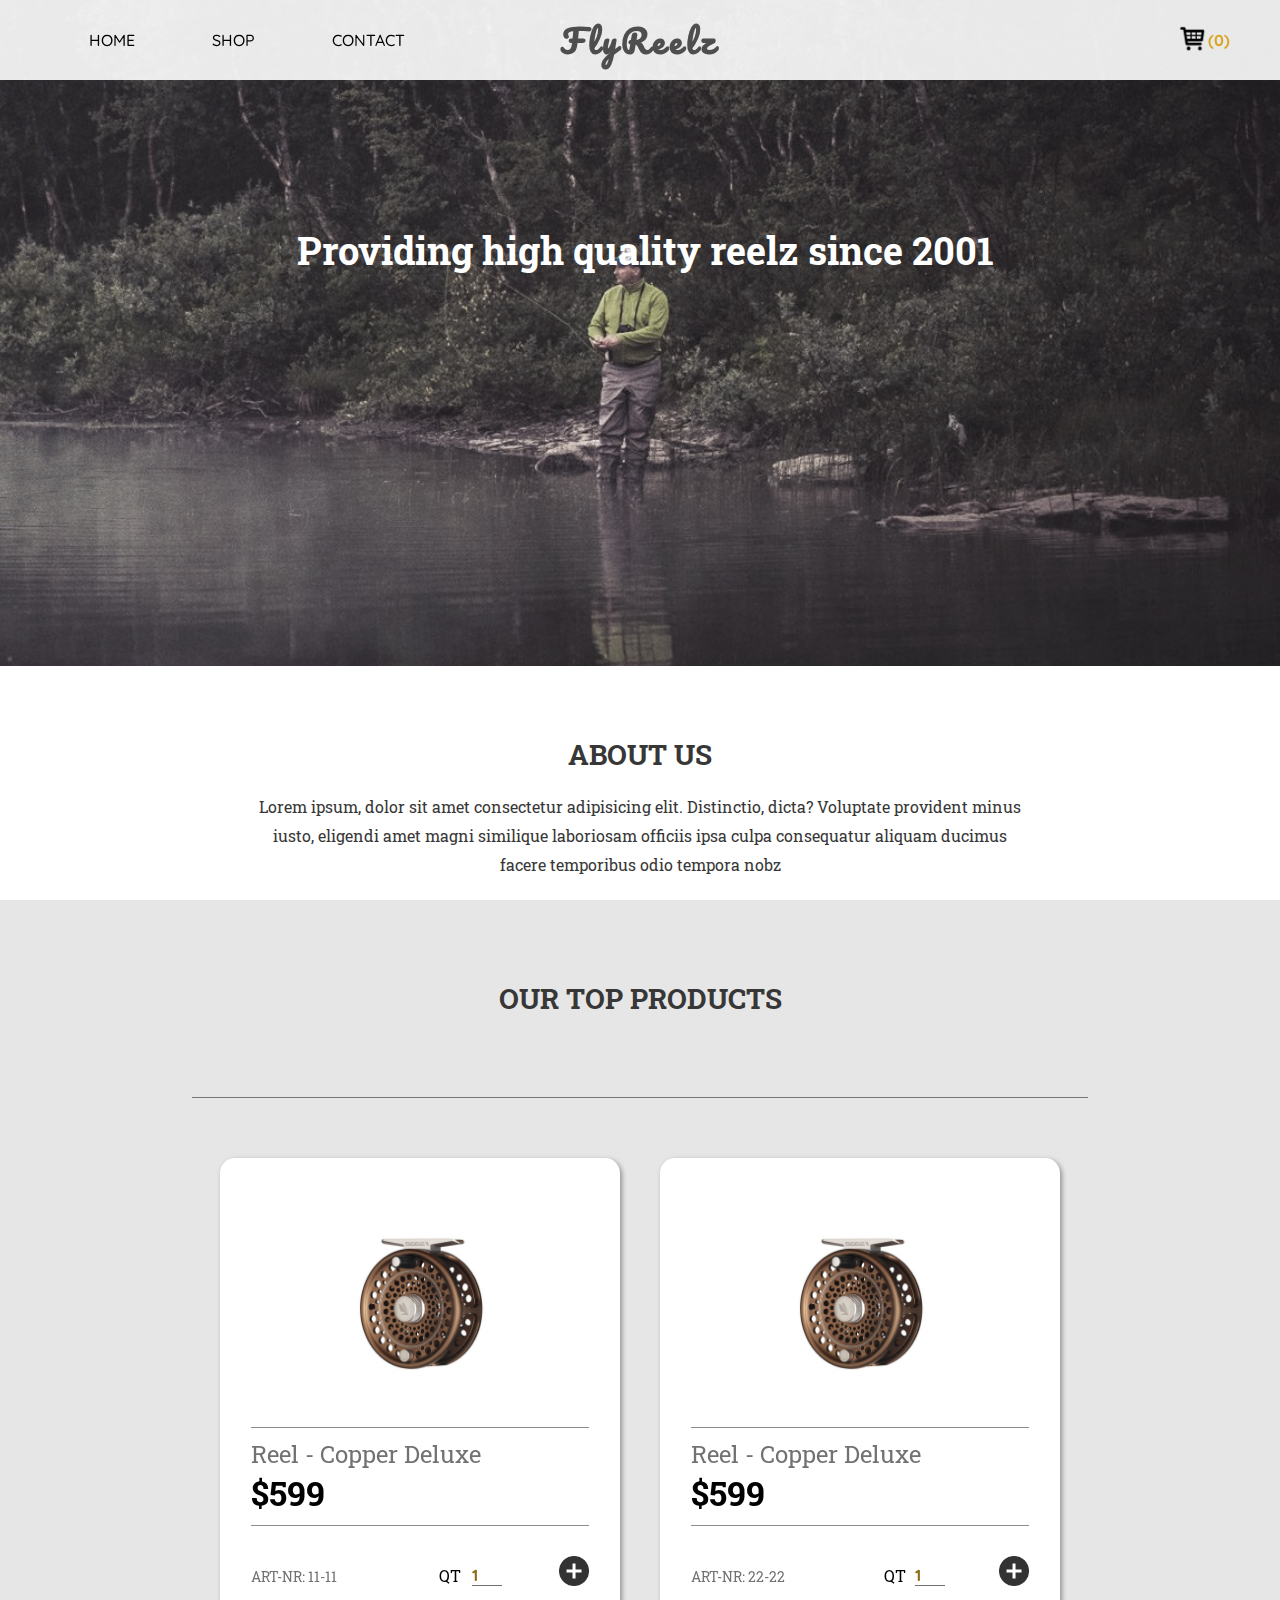
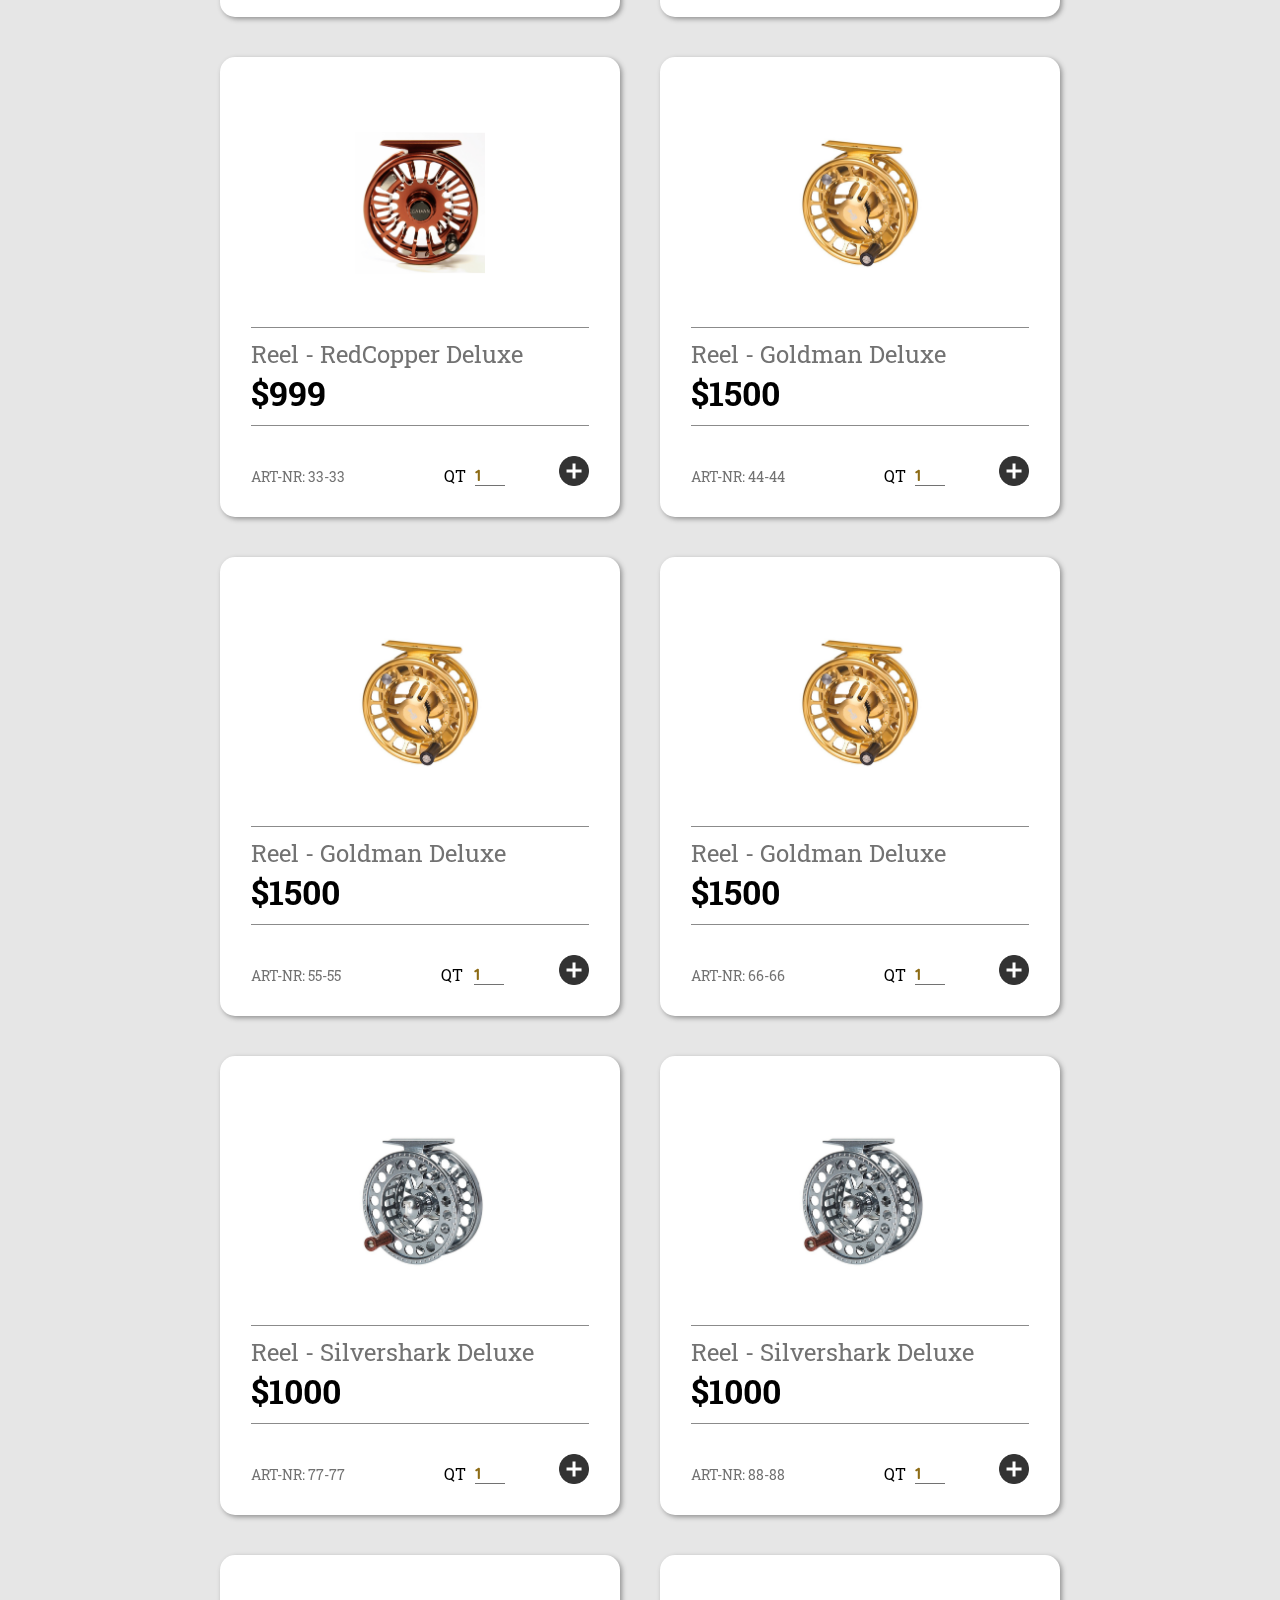
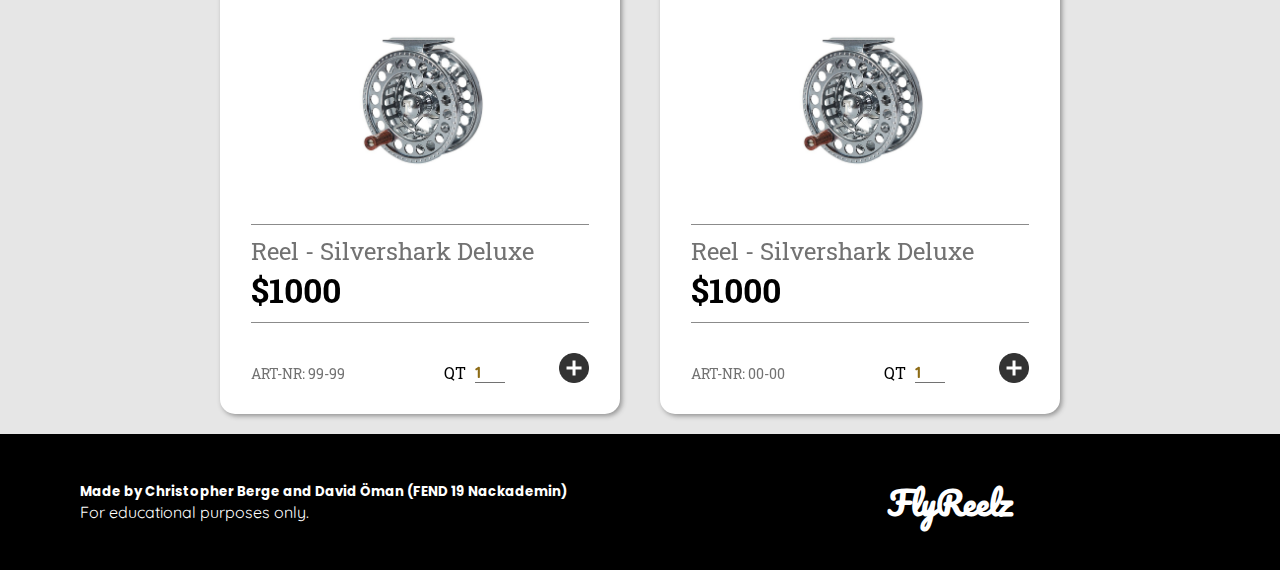
<file: index.html>
<!DOCTYPE html>
<!--[if lt IE 7]>      <html class="no-js lt-ie9 lt-ie8 lt-ie7"> <![endif]-->
<!--[if IE 7]>         <html class="no-js lt-ie9 lt-ie8"> <![endif]-->
<!--[if IE 8]>         <html class="no-js lt-ie9"> <![endif]-->
<!--[if gt IE 8]><!-->
<html class="no-js">
<!--<![endif]-->

<head>
    <meta charset="utf-8">
    <meta http-equiv="X-UA-Compatible" content="IE=edge">
    <title></title>
    <meta name="description" content="">
    <meta name="viewport" content="width=device-width, initial-scale=1">
    <link rel="stylesheet" href="./assets/style/style.css">
    <script src="https://code.jquery.com/jquery-3.4.1.min.js"></script>
<body>
    <header class="page-header">
        <nav class="nav_bar">
            <ul class="nav_bar_navigation">
                <li><a class="nav_bar_navigation_btn" href="#">HOME</a></li>
                <li><a class="nav_bar_navigation_btn" href="#shop">SHOP</a></li>
                <li><a class="nav_bar_navigation_btn" href="#foo">CONTACT</a></li>
            </ul>
            <div class="nav_bar_logo"><h1>FlyReelz</h1></div>
            <div class="nav_bar_cart">
                <div href="#" class="nav_bar_cart_btn" onclick="openCart()"></div>
                <div id="nav_bar_cart_count"></div>
            </div>
        </nav>
        </div>
        <div class="page-header__hero">
            <h2 class="page-header__hero-header">
                Providing high quality
                reelz since 2001 </h2>
            
        </div>
       <div class="page-header__about">
           <h3>ABOUT US</h3>
           <p>Lorem ipsum, dolor sit amet consectetur adipisicing elit. Distinctio, dicta? Voluptate provident minus iusto, eligendi amet magni similique laboriosam officiis ipsa culpa consequatur aliquam ducimus facere temporibus odio tempora nobz</p>
       </div> 
    </header>
    <main class="main-container">
        <section  id="shop" class="product-section">
            <div class="product-section__header">
               <h3>OUR TOP PRODUCTS</h3> 
            </div>
            <div id="products-container"  class="products"></div> 
        </section>
    </main>
    <footer id="foo" class="footer-area">
        <div class="footer-area footer-area__info">
            <h5>Made by Christopher Berge and David Öman (FEND 19 Nackademin)</h5>
            <p>For educational purposes only.</p>
        </div>
        <div class="footer-area footer-area__logo">
            <h1>FlyReelz</h1>
        </div>  
    </footer>
    <div id="cart" class="cart-menu">
        <a href="javascript:void(0)" class="closebtn" onclick="closeCart()">&times;</a>
        <div class="cart-header-container">
            <h4 class="cart-menu-header">CART</h4>
        </div>
        <div class="cart_list_container"></div>
        <button class="cart_remove_all">CLEAR CART</button>
        <button id="checkOut" class="checkout">Checkout</button>
    </div>
    <script src="./assets/js/initProducts.js" async defer></script>
    <script src="./assets/js/handleCart.js" async defer></script>
    <script src="./assets/js/addToLS.js" async defer></script>
</head>
</body>

</html>
</file>
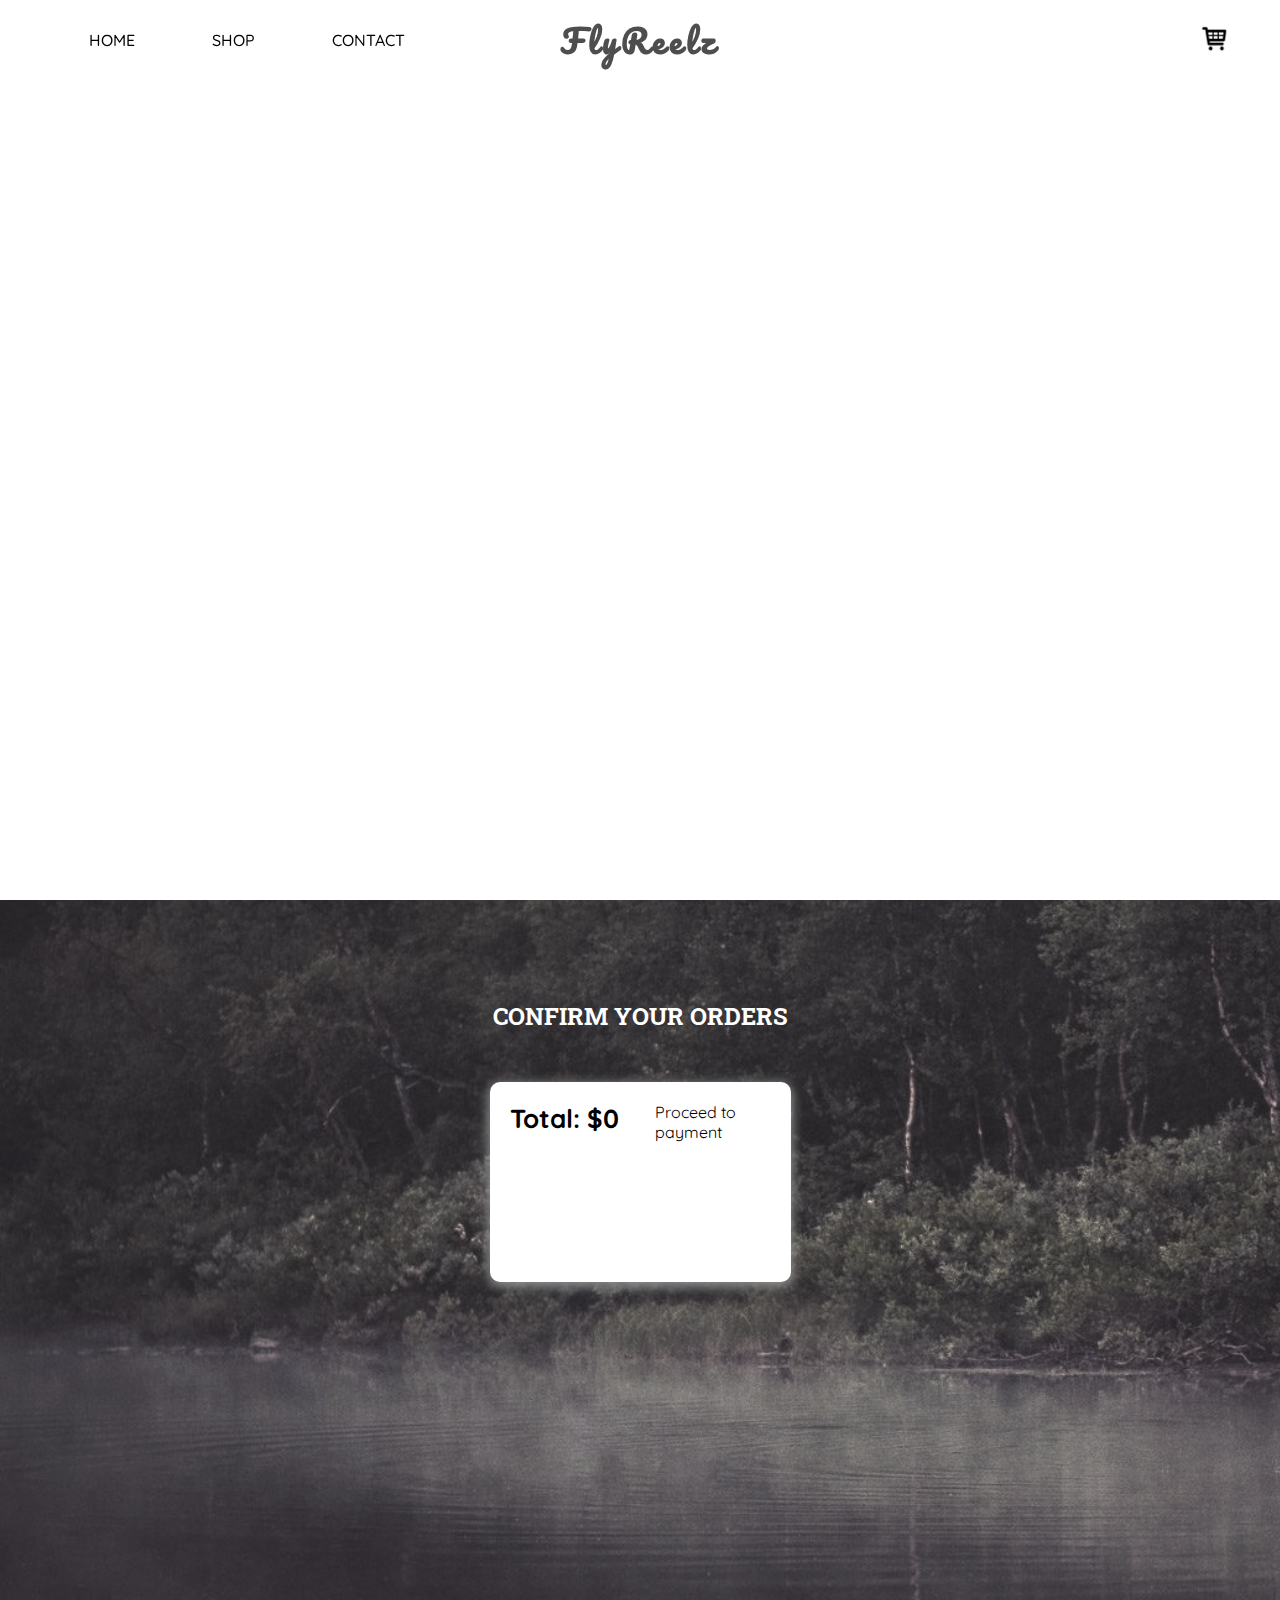
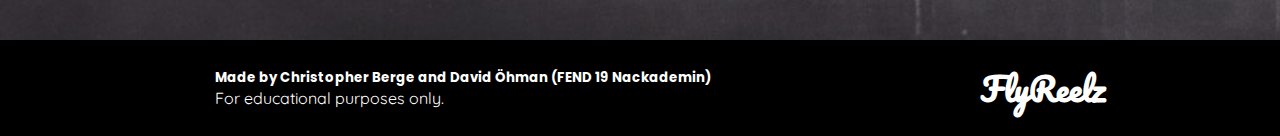
<file: landing.html>
<!DOCTYPE html>
<!--[if lt IE 7]>      <html class="no-js lt-ie9 lt-ie8 lt-ie7"> <![endif]-->
<!--[if IE 7]>         <html class="no-js lt-ie9 lt-ie8"> <![endif]-->
<!--[if IE 8]>         <html class="no-js lt-ie9"> <![endif]-->
<!--[if gt IE 8]><!-->
<html class="no-js">
<!--<![endif]-->

<head>
    <meta charset="utf-8">
    <meta http-equiv="X-UA-Compatible" content="IE=edge">
    <title></title>
    <meta name="description" content="">
    <meta name="viewport" content="width=device-width, initial-scale=1">
    <link rel="stylesheet" href="./assets/style/style.css">
</head>

<body>
    <header class="page-header page-header--small">
        <nav class="nav_bar">
            <ul class="nav_bar_navigation">
                <li><a class="nav_bar_navigation_btn" href="#">HOME</a></li>
                <li><a class="nav_bar_navigation_btn" href="#shop">SHOP</a></li>
                <li><a class="nav_bar_navigation_btn" href="#foo">CONTACT</a></li>
            </ul>
            <div class="nav_bar_logo">
                <h1>FlyReelz</h1>
            </div>
            <div class="nav_bar_cart">
                <div href="#" class="nav_bar_cart_btn" onclick="openCart()"></div>
                <div id="nav_bar_cart_count"></div>
            </div>
        </nav>
    </header>
    <main class="main-confirm-container">
        <section id="confirm-orders" class="orders">
            <h2>CONFIRM YOUR ORDERS</h2>
            <div class="orders__wrapper">
                <div id="confirmed-orders"></div>
                <div class="orders__bottom">
                    <div class="orders__bottom-sum">
                        <span class="orders__bottom-sum-text">Total: Sum</span>
                    </div>
                    <div class="orders__bottom-pay">
                        <span>Proceed to payment</span>
                    </div>
                    <span></span>
                </div>
            </div>
        </section>

    </main>
    <footer class="footer-area">
        <div class="footer-area__info">
            <h5>Made by Christopher Berge and David Öhman (FEND 19 Nackademin)</h5>
            <p>For educational purposes only.</p>
        </div>
        <div class="footer_area__logo">
            <h1>FlyReelz</h1>
        </div>
    </footer>
    <div id="cart" class="cart-menu">
        <a href="javascript:void(0)" class="closebtn" onclick="closeCart()">&times;</a>
        <div class="cart-header-container">
            <h4 class="cart-menu-header">CART</h4>
            <hr class="cart-line">
            </hr>
        </div>
        <div class="cart_list_container"></div>
        <button class="cart_remove_all">Clear cart</button>
        <button id="checkOut" class="checkout">Checkout</button>
    </div>
    <script src="./assets/js/initOrders.js" async defer></script>
</body>

</html>
</file>
<file: assets/style/style.css>
@import url("https://fonts.googleapis.com/css?family=Anton|Open+Sans|Poppins:500|Quicksand&display=swap");
@import url("https://fonts.googleapis.com/css?family=Roboto+Slab:400,500,600,700&display=swap");
@import url("https://fonts.googleapis.com/css?family=Pacifico&display=swap");
* {
  padding: 0;
  margin: 0;
  -webkit-box-sizing: border-box;
          box-sizing: border-box;
}

html,
body {
  scroll-behavior: smooth;
}

h1 {
  font-family: 'Pacifico', sans-serif;
}

h3 {
  font-size: 28px;
}

h2,
h3,
h4,
h5 {
  font-family: "Poppins", sans-serif;
}

h4 {
  font-family: 'Roboto Slab', sans-serif;
  font-weight: normal;
  font-size: 24px;
  color: #727272;
}

h3 {
  font-size: 28px;
}

p {
  font-family: "OpenSans", sans-serif;
}

input {
  color: #8d6b15;
  font-weight: bold;
  font-family: "Quicksand", sans-serif;
  font-size: 16px;
  outline: none;
  width: -webkit-min-content;
  width: -moz-min-content;
  width: min-content;
  border: none;
  border-bottom: 1px solid #727272;
}

.main-confirm-container {
  width: 100vw;
  min-height: calc(100vh - 160px);
  background: url("../media/hero.jpg");
  background-size: cover;
}

.orders {
  display: -webkit-box;
  display: -ms-flexbox;
  display: flex;
  -webkit-box-orient: vertical;
  -webkit-box-direction: normal;
      -ms-flex-direction: column;
          flex-direction: column;
  -webkit-box-pack: center;
      -ms-flex-pack: center;
          justify-content: center;
  position: relative;
  padding-top: 150px;
  padding-bottom: 100px;
}

.orders h2 {
  text-align: center;
  position: relative;
  top: -50px;
  color: white;
  font-family: "Roboto Slab", sans-serif;
}

.orders__wrapper {
  height: auto;
  min-height: 200px;
  display: -webkit-box;
  display: -ms-flexbox;
  display: flex;
  -webkit-box-orient: vertical;
  -webkit-box-direction: normal;
      -ms-flex-direction: column;
          flex-direction: column;
  -ms-flex-item-align: center;
      align-self: center;
  background: white;
  border-radius: 10px;
  -webkit-box-shadow: 0px 3px 11px 2px #8e8e8e;
          box-shadow: 0px 3px 11px 2px #8e8e8e;
  max-width: 700px;
}

@media (max-width: 800px) {
  .orders__wrapper {
    width: 100vw;
  }
}

.orders__bottom {
  display: -webkit-box;
  display: -ms-flexbox;
  display: flex;
  -webkit-box-orient: horizontal;
  -webkit-box-direction: normal;
      -ms-flex-direction: row;
          flex-direction: row;
  width: 100%;
  -webkit-box-pack: space-evenly;
      -ms-flex-pack: space-evenly;
          justify-content: space-evenly;
  font-family: 'Quicksand', sans-serif;
  padding-top: 20px;
  padding-bottom: 20px;
}

.orders__bottom-sum {
  width: 70%;
  padding-left: 20px;
}

.orders__bottom-sum-text {
  font-weight: bold;
  font-size: 26px;
}

.orders__bottom-pay {
  padding-right: 20px;
}

.orders__item {
  width: 100%;
  display: -ms-grid;
  display: grid;
  height: -webkit-min-content;
  height: -moz-min-content;
  height: min-content;
  -ms-grid-columns: 0.5fr 1fr 0.6fr;
      grid-template-columns: 0.5fr 1fr 0.6fr;
  padding: 20px;
}

.orders__item::after {
  content: '';
  width: 100%;
  -ms-grid-column: 1;
  -ms-grid-column-span: 4;
  grid-column: 1/5;
  border-bottom: 1px solid gray;
}

.orders__item-image {
  display: -webkit-box;
  display: -ms-flexbox;
  display: flex;
  justify-self: center;
  padding: 20px;
}

.orders__item-image img {
  width: 110px;
}

.orders__item-info {
  -ms-flex-item-align: center;
      -ms-grid-row-align: center;
      align-self: center;
}

.orders__item-info-header {
  color: white;
  font-family: "Roboto Slab", sans-serif;
  color: #727272;
}

.orders__item-right {
  -ms-flex-item-align: center;
      -ms-grid-row-align: center;
      align-self: center;
  justify-self: flex-end;
  position: relative;
  left: -40px;
}

.orders__item-right h4 {
  color: black;
  font-size: 32px;
  font-weight: bold;
}

.page-header {
  background: white;
  display: -webkit-box;
  display: -ms-flexbox;
  display: flex;
  -webkit-box-orient: vertical;
  -webkit-box-direction: normal;
      -ms-flex-direction: column;
          flex-direction: column;
  height: 100vh;
  width: 100vw;
}

.page-header .nav_bar {
  display: -webkit-box;
  display: -ms-flexbox;
  display: flex;
  position: fixed;
  top: 0;
  width: 100vw;
  background: rgba(255, 255, 255, 0.9);
  -webkit-box-orient: horizontal;
  -webkit-box-direction: normal;
      -ms-flex-direction: row;
          flex-direction: row;
  height: 80px;
  -webkit-box-align: center;
      -ms-flex-align: center;
          align-items: center;
  -webkit-box-pack: justify;
      -ms-flex-pack: justify;
          justify-content: space-between;
  z-index: 10;
  -webkit-transition: height 500ms;
  transition: height 500ms;
}

@media (max-width: 1000px) {
  .page-header .nav_bar {
    height: 120px;
    -webkit-box-align: end;
        -ms-flex-align: end;
            align-items: flex-end;
    -webkit-box-pack: center;
        -ms-flex-pack: center;
            justify-content: center;
  }
}

.page-header .nav_bar_navigation {
  display: -webkit-box;
  display: -ms-flexbox;
  display: flex;
  -webkit-box-orient: horizontal;
  -webkit-box-direction: normal;
      -ms-flex-direction: row;
          flex-direction: row;
  list-style-type: none;
  justify-self: start;
  -ms-flex-pack: distribute;
      justify-content: space-around;
  margin-left: 50px;
  -webkit-box-flex: 1;
      -ms-flex: 1;
          flex: 1;
}

@media (max-width: 1000px) {
  .page-header .nav_bar_navigation {
    -webkit-box-flex: 3;
        -ms-flex: 3;
            flex: 3;
    margin-left: 0;
    margin-bottom: 20px;
  }
}

.page-header .nav_bar_navigation_btn {
  font-family: "Quicksand", sans-serif;
  color: black;
  font-weight: 500;
  text-decoration: none;
}

.page-header .nav_bar_navigation_btn:hover {
  border-bottom: 3px solid goldenrod;
}

.page-header .nav_bar_logo {
  display: -webkit-box;
  display: -ms-flexbox;
  display: flex;
  font-family: "Pacifico", sans-serif;
  color: #4e4e4e;
  letter-spacing: 4px;
  -webkit-box-pack: center;
      -ms-flex-pack: center;
          justify-content: center;
  -webkit-box-flex: 1;
      -ms-flex: 1;
          flex: 1;
}

@media (max-width: 1000px) {
  .page-header .nav_bar_logo {
    position: absolute;
    top: 20px;
  }
}

.page-header .nav_bar_cart {
  display: -webkit-box;
  display: -ms-flexbox;
  display: flex;
  -webkit-box-orient: horizontal;
  -webkit-box-direction: normal;
      -ms-flex-direction: row;
          flex-direction: row;
  -webkit-box-pack: end;
      -ms-flex-pack: end;
          justify-content: flex-end;
  -webkit-box-align: center;
      -ms-flex-align: center;
          align-items: center;
  margin-right: 50px;
  -webkit-box-flex: 1;
      -ms-flex: 1;
          flex: 1;
}

@media (max-width: 1000px) {
  .page-header .nav_bar_cart {
    -webkit-box-flex: 0;
        -ms-flex: 0;
            flex: 0;
    margin-bottom: 15px;
  }
}

@media (max-width: 600px) {
  .page-header .nav_bar_cart {
    -webkit-box-flex: 0;
        -ms-flex: 0;
            flex: 0;
    margin-bottom: 15px;
    margin-right: 25px;
  }
}

.page-header .nav_bar_cart_btn {
  background-image: url("../media/Cart.png");
  width: 30px;
  height: 30px;
  background-repeat: no-repeat;
  background-position: 50% 50%;
  background-size: 100%;
  border-bottom: 3px solid transparent;
}

.page-header .nav_bar_cart_btn:hover {
  cursor: pointer;
  border-bottom: 3px solid goldenrod;
}

.page-header .nav_bar_cart #nav_bar_cart_count {
  font-family: "Quicksand", sans-serif;
  font-size: 16px;
  font-weight: bold;
  color: goldenrod;
}

.page-header .nav_bar-cart {
  display: -webkit-box;
  display: -ms-flexbox;
  display: flex;
  -webkit-box-orient: horizontal;
  -webkit-box-direction: normal;
      -ms-flex-direction: row;
          flex-direction: row;
  position: absolute;
  right: 40px;
}

@media (max-width: 760px) {
  .page-header .nav_bar-cart {
    right: 20px;
  }
}

.page-header__hero {
  display: inherit;
  background-image: url(../media/hero.jpg);
  background-repeat: no-repeat;
  background-position: right;
  background-size: cover;
  min-height: 74vh;
  -o-object-fit: cover;
     object-fit: cover;
}

.page-header__hero-header {
  color: white;
  font-family: "Roboto Slab", sans-serif;
  font-size: 38px;
  position: absolute;
  left: 15%;
  -webkit-transform: translateX(15%);
          transform: translateX(15%);
  top: 25vh;
}

@media (max-width: 1200px) {
  .page-header__hero-header {
    left: 0;
    width: 80%;
    text-align: center;
    font-size: 28px;
  }
}

.page-header__about {
  display: -webkit-box;
  display: -ms-flexbox;
  display: flex;
  -webkit-box-orient: vertical;
  -webkit-box-direction: normal;
      -ms-flex-direction: column;
          flex-direction: column;
  width: 60vw;
  -ms-flex-item-align: center;
      align-self: center;
  margin-top: 70px;
}

@media (max-width: 1000px) {
  .page-header__about {
    margin-top: 10%;
    width: 90vw;
  }
}

.page-header__about h3,
.page-header__about p {
  font-family: "Roboto Slab", sans-serif;
  color: #383737;
  text-align: center;
}

@media (max-width: 1000px) {
  .page-header__about h3,
  .page-header__about p {
    font-size: 80%;
  }
}

.page-header__about p {
  padding-top: 20px;
  line-height: 180%;
  letter-spacing: normal;
}

.cart-menu {
  height: 100%;
  /* 100% Full-height */
  width: 0;
  /* 0 width - change this with JavaScript */
  position: fixed;
  /* Stay in place */
  display: -webkit-box;
  display: -ms-flexbox;
  display: flex;
  -webkit-box-orient: vertical;
  -webkit-box-direction: normal;
      -ms-flex-direction: column;
          flex-direction: column;
  -webkit-box-align: center;
      -ms-flex-align: center;
          align-items: center;
  z-index: 1;
  /* Stay on top */
  top: 80px;
  /* Stay at the top */
  right: 0;
  background-color: white;
  overflow-x: hidden;
  /* Disable horizontal scroll */
  padding-top: 30px;
  /* Place content 60px from the top */
  -webkit-transition: 0.5s;
  transition: 0.5s;
  /* 0.5 second transition effect to slide in the sidenav */
}

@media (max-width: 1000px) {
  .cart-menu {
    top: 120px;
    height: calc(100% - 120px);
    z-index: 11;
  }
}

@media (max-width: 600px) {
  .cart-menu {
    top: 0;
    height: 100%;
    z-index: 11;
  }
}

.cart-menu .checkout {
  width: 100%;
  height: 50px;
  outline: none;
  color: black;
  background: white;
  border: 0;
  position: absolute;
  bottom: 80px;
  cursor: pointer;
  font-family: "Quicksand", sans-serif;
  font-weight: bold;
}

.cart-menu .checkout:hover {
  background: #b39b5e;
  color: white;
}

@media (max-width: 1000px) {
  .cart-menu .checkout {
    bottom: 0;
  }
}

@media (max-width: 600px) {
  .cart-menu .checkout {
    bottom: 0;
  }
}

.cart-menu .cart_remove_all {
  width: 100%;
  height: 45px;
  color: black;
  font-family: "Quicksand", sans-serif;
  font-weight: bold;
  background: white;
  border: 0;
  position: absolute;
  bottom: 130px;
  outline: none;
  cursor: pointer;
  border-bottom: 1px solid rgba(0, 0, 0, 0.178);
}

.cart-menu .cart_remove_all:hover {
  background: #8a5252;
  color: white;
}

@media (max-width: 1000px) {
  .cart-menu .cart_remove_all {
    bottom: 50px;
  }
}

.cart-header-container {
  display: -webkit-box;
  display: -ms-flexbox;
  display: flex;
  -webkit-box-orient: vertical;
  -webkit-box-direction: normal;
      -ms-flex-direction: column;
          flex-direction: column;
  -webkit-box-align: center;
      -ms-flex-align: center;
          align-items: center;
  width: 80%;
}

.cart-menu-header {
  padding-bottom: 30px;
  font-size: 30px;
}

.cart-line {
  display: block;
  height: 1px;
  width: 100%;
  border: 0;
  border-top: 1px solid #ccc;
  padding: 0;
  color: black;
}

/* The navigation menu links */
.cart-menu a {
  padding: 8px 8px 8px 32px;
  text-decoration: none;
  font-size: 25px;
  color: #818181;
  display: block;
  -webkit-transition: 0.3s;
  transition: 0.3s;
}

/* When you mouse over the navigation links, change their color */
.cart-menu a:hover {
  color: #f1f1f1;
}

/* Position and style the close button (top right corner) */
.cart-menu .closebtn {
  position: absolute;
  top: 0;
  right: 25px;
  font-size: 36px;
  margin-left: 50px;
}

@media (max-width: 600px) {
  .cart-menu .closebtn {
    margin-right: 20px;
  }
}

.cart-menu .closebtn:hover {
  cursor: pointer;
}

/* Style page content - use this if you want to push the page content to the right when you open the side navigation */
#main {
  -webkit-transition: margin-left 0.5s;
  transition: margin-left 0.5s;
  padding: 20px;
}

/* On smaller screens, where height is less than 450px, change the style of the sidenav (less padding and a smaller font size) */
@media screen and (max-height: 450px) {
  .sidenav {
    padding-top: 15px;
  }
  .sidenav a {
    font-size: 18px;
  }
}

.cart_list_container {
  display: -webkit-box;
  display: -ms-flexbox;
  display: flex;
  -webkit-box-orient: vertical;
  -webkit-box-direction: normal;
      -ms-flex-direction: column;
          flex-direction: column;
  width: 80%;
  overflow: auto;
  max-height: 75%;
}

@media (max-width: 600px) {
  .cart_list_container {
    margin-right: 3%;
  }
}

.cart_product_container {
  display: -webkit-box;
  display: -ms-flexbox;
  display: flex;
  -webkit-box-orient: horizontal;
  -webkit-box-direction: normal;
      -ms-flex-direction: row;
          flex-direction: row;
  height: 100px;
  -webkit-box-align: center;
      -ms-flex-align: center;
          align-items: center;
  border-bottom: 1px solid rgba(228, 176, 80, 0.561);
  padding: 60px 0 60px 0;
  display: none;
}

.cart_product_container:first-child {
  border-top: 1px solid rgba(0, 0, 0, 0.178);
}

.cart_product_image {
  position: relative;
}

.cart_productinfo_container {
  display: -ms-grid;
  display: grid;
  width: 100%;
  -ms-grid-columns: 33% 33% 33%;
      grid-template-columns: 33% 33% 33%;
  -ms-grid-rows: 30px 20px 30px;
      grid-template-rows: 30px 20px 30px;
}

.cart_product_name {
  font-family: "Roboto Slab", sans-serif;
  color: #727272;
  font-weight: normal;
  grid-column: span 3;
  justify-self: flex-end;
  font-size: 1em;
  position: relative;
  top: 5px;
}

@media (max-width: 760px) {
  .cart_product_name {
    font-size: 0.7em;
  }
}

.cart_product_art-container {
  grid-column: span 3;
  justify-self: flex-end;
  font-size: 0.8em;
  -ms-flex-item-align: start;
      align-self: start;
  display: -webkit-box;
  display: -ms-flexbox;
  display: flex;
  -webkit-box-orient: horizontal;
  -webkit-box-direction: normal;
      -ms-flex-direction: row;
          flex-direction: row;
}

.cart_product_artNr_text {
  font-family: "Roboto Slab", sans-serif;
  color: #727272;
  -ms-grid-column: 1;
      grid-column-start: 1;
  -ms-grid-column-align: end;
      justify-self: end;
  font-size: 0.8em;
  -ms-flex-item-align: start;
      -ms-grid-row-align: start;
      align-self: start;
}

.cart_product_artNr {
  font-family: "Roboto Slab", sans-serif;
  color: #727272;
  grid-column: span 2;
  -ms-grid-column-align: start;
      justify-self: start;
  font-size: 0.8em;
  -ms-flex-item-align: start;
      -ms-grid-row-align: start;
      align-self: start;
}

.cart_product_quantity {
  width: 40px;
  height: 25px;
  -ms-grid-column-align: center;
      justify-self: center;
  -ms-flex-item-align: end;
      -ms-grid-row-align: end;
      align-self: end;
  text-align: center;
}

.cart_product_price {
  font-family: "Roboto Slab", sans-serif;
  color: #2f2f2f;
  font-size: 1.2em;
  font-weight: bold;
  -ms-grid-column-align: start;
      justify-self: start;
  -ms-flex-item-align: end;
      -ms-grid-row-align: end;
      align-self: end;
}

.cart_product_remove {
  width: 20px;
  height: 20px;
  -ms-grid-column-align: center;
      justify-self: center;
  -ms-flex-item-align: end;
      -ms-grid-row-align: end;
      align-self: end;
  background-image: url("../media/Trashcan.png");
  background-repeat: no-repeat;
  background-position: 50% 50%;
  background-size: 100%;
}

.cart_product_remove:hover {
  cursor: pointer;
}

.main-container {
  display: -webkit-box;
  display: -ms-flexbox;
  display: flex;
  -webkit-box-orient: vertical;
  -webkit-box-direction: normal;
      -ms-flex-direction: column;
          flex-direction: column;
  -webkit-box-pack: center;
      -ms-flex-pack: center;
          justify-content: center;
  background: #E6E6E6;
  width: 100vw;
  -webkit-box-align: center;
      -ms-flex-align: center;
          align-items: center;
}

.main-container h2 {
  text-align: center;
}

.product-section {
  display: inherit;
  -webkit-box-orient: vertical;
  -webkit-box-direction: normal;
      -ms-flex-direction: column;
          flex-direction: column;
  -webkit-box-align: center;
      -ms-flex-align: center;
          align-items: center;
  width: 100%;
}

.product-section__header {
  text-align: center;
  padding: 80px;
  color: #383737;
}

.product-section__header h3 {
  font-family: "Roboto Slab", sans-serif;
}

.product-section .products {
  display: inherit;
  width: 70%;
  -ms-flex-wrap: wrap;
      flex-wrap: wrap;
  -webkit-box-pack: center;
      -ms-flex-pack: center;
          justify-content: center;
  -webkit-box-align: center;
      -ms-flex-align: center;
          align-items: center;
}

@media (max-width: 760px) {
  .product-section .products {
    width: 100%;
  }
}

.product-section .products::before {
  content: '';
  width: 100%;
  margin-bottom: 40px;
  border-bottom: 1px solid #797676;
}

.product-section .products__item {
  display: inherit;
  -webkit-box-orient: vertical;
  -webkit-box-direction: normal;
      -ms-flex-direction: column;
          flex-direction: column;
  background: white;
  width: 400px;
  border-radius: 15px;
  padding: 20px;
  margin: 20px;
  -webkit-box-shadow: 2px 2px 5px #929292;
          box-shadow: 2px 2px 5px #929292;
  padding: 30px;
  -webkit-transform: rotate3d(1, 1, 1, 0deg);
          transform: rotate3d(1, 1, 1, 0deg);
  -webkit-transition: 250ms ease-in-out;
  transition: 250ms ease-in-out;
  border: 1px solid transparent;
}

.product-section .products__item:hover {
  -webkit-transform: rotate3d(1, 1, 1, 1deg);
          transform: rotate3d(1, 1, 1, 1deg);
  -webkit-transition: 250ms ease-in-out;
  transition: 250ms ease-in-out;
  border: 1px solid rgba(212, 161, 30, 0.609);
  cursor: pointer;
}

.product-section .products__item-img {
  width: 130px;
  -ms-flex-item-align: center;
      -ms-grid-row-align: center;
      align-self: center;
  padding-top: 40px;
  padding-bottom: 60px;
}

.product-section .products__item-info {
  display: inherit;
  -webkit-box-orient: vertical;
  -webkit-box-direction: normal;
      -ms-flex-direction: column;
          flex-direction: column;
  padding-bottom: 40px;
}

@media (max-width: 600px) {
  .product-section .products__item-info h4 {
    font-size: 18px;
  }
}

.product-section .products__item-info-price {
  font-family: "Roboto Slab", sans-serif;
  color: black;
  font-weight: bold;
  font-size: 34px;
}

.product-section .products__item-info::before {
  content: '';
  width: 100%;
  border-bottom: 1px solid #8b8b8b;
  position: relative;
  top: -10px;
}

.product-section .products__item-info::after {
  content: '';
  width: 100%;
  border-bottom: 1px solid #8b8b8b;
  position: relative;
  top: 10px;
}

.product-section .products__item-info-bottom {
  display: inherit;
  -webkit-box-orient: horizontal;
  -webkit-box-direction: normal;
      -ms-flex-direction: row;
          flex-direction: row;
  width: 100%;
  -webkit-box-pack: justify;
      -ms-flex-pack: justify;
          justify-content: space-between;
  -webkit-box-align: end;
      -ms-flex-align: end;
          align-items: flex-end;
}

.product-section .products__item-info-bottom label {
  font-family: "Roboto Slab", sans-serif;
  color: black;
  position: relative;
  left: 45px;
}

.product-section .products__item-info-bottom p {
  font-family: "Roboto Slab", sans-serif;
  color: #727272;
  font-size: 14px;
}

.btn {
  content: url(../media/add-btn.png);
  height: 30px;
  opacity: 0.8;
}

.btn:hover {
  opacity: 1;
}

.products-quantity-input {
  width: 30px;
}

.products-quantity-input::before {
  content: 'QT';
  width: 5%;
  font-family: "Roboto Slab", sans-serif;
  color: #727272;
  position: relative;
}

.footer-area {
  width: 100%;
  display: -webkit-box;
  display: -ms-flexbox;
  display: flex;
  -webkit-box-orient: horizontal;
  -webkit-box-direction: normal;
      -ms-flex-direction: row;
          flex-direction: row;
  -ms-flex-pack: distribute;
      justify-content: space-around;
  -webkit-box-align: center;
      -ms-flex-align: center;
          align-items: center;
  background: black;
  color: white;
  padding: 20px;
}

@media (max-width: 600px) {
  .footer-area {
    -webkit-box-orient: vertical;
    -webkit-box-direction: normal;
        -ms-flex-direction: column;
            flex-direction: column;
  }
}

.footer-area__info {
  display: inherit;
  -webkit-box-orient: vertical;
  -webkit-box-direction: normal;
      -ms-flex-direction: column;
          flex-direction: column;
  -webkit-box-align: start;
      -ms-flex-align: start;
          align-items: flex-start;
  -webkit-box-pack: center;
      -ms-flex-pack: center;
          justify-content: center;
  position: relative;
  left: 40px;
}

@media (max-width: 600px) {
  .footer-area__info {
    text-align: center;
    width: 60vw;
    font-size: 14px;
    left: 0;
  }
}

.footer-area__info h4, .footer-area__info p {
  font-family: 'Quicksand',sans-serif;
}

.footer-area__logo h1 {
  font-family: "Pacifico", sans-serif;
}
/*# sourceMappingURL=style.css.map */
</file>
